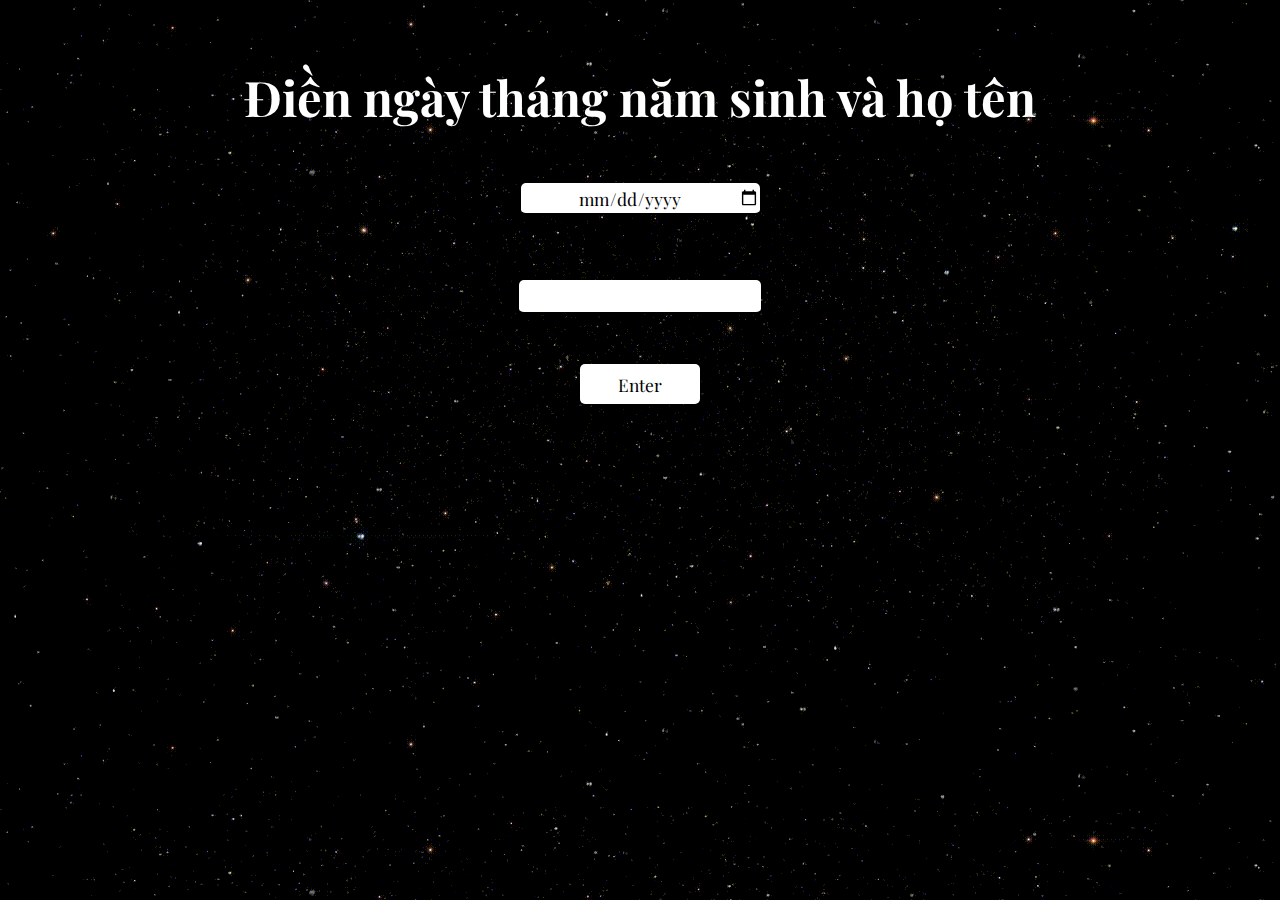
<file: index.html>
<!DOCTYPE html>
<html lang="en">
<head>
    <meta charset="UTF-8">
    <meta http-equiv="X-UA-Compatible" content="IE=edge">
    <meta name="viewport" content="width=device-width, initial-scale=1.0">
    <title>Birthday</title>
    <link rel="stylesheet" href="style.css">
    <link rel="preconnect" href="https://fonts.googleapis.com">
<link rel="preconnect" href="https://fonts.gstatic.com" crossorigin>
<link href="https://fonts.googleapis.com/css2?family=Playfair+Display&display=swap" rel="stylesheet">
</head>
<body>
    <div class="container">
    <form>
            <h1>Điền ngày tháng năm sinh và họ tên</h1>
            <input type="date" id="datePicker" min="1945-01-01" max="2004-12-31">
            <br>
            <input type="text" id="namePicker" autocomplete="off">
            <br>
            <input type="button" value="Enter" id="button" onclick="check ();" >
    </form>
    </div>
    <script src="scripts.js"></script>
</html>
</file>
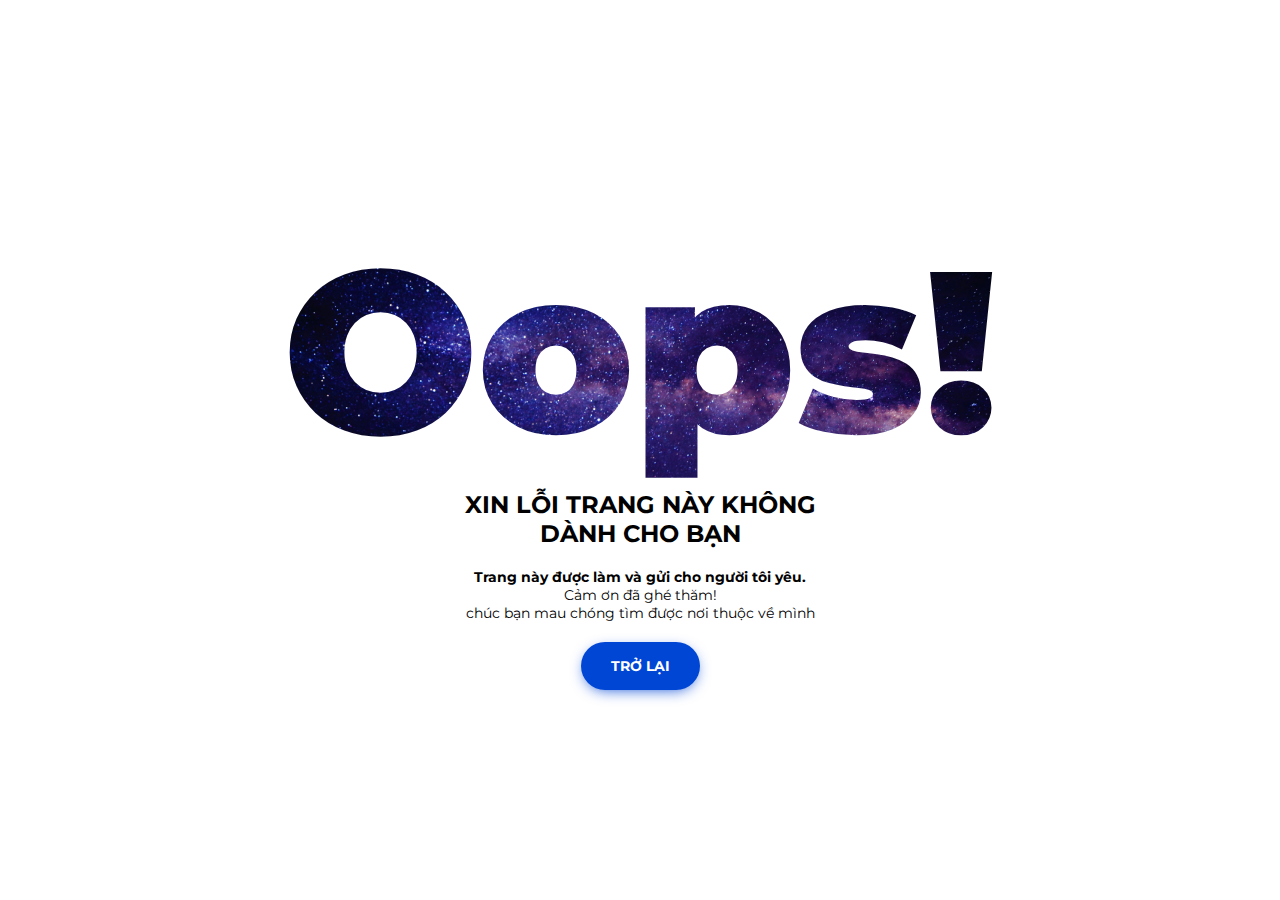
<file: sorry.html>
<!DOCTYPE html>
<html lang="en">

<head>
	<meta charset="utf-8">
	<meta http-equiv="X-UA-Compatible" content="IE=edge">
	<meta name="viewport" content="width=device-width, initial-scale=1">
	<!-- The above 3 meta tags *must* come first in the head; any other head content must come *after* these tags -->

	<title>Sorry</title>

	<!-- Google font -->
	<link href="https://fonts.googleapis.com/css?family=Montserrat:400,700,900" rel="stylesheet">

	<!-- Custom stlylesheet -->
	<link type="text/css" rel="stylesheet" href="sorry.css" />

	<!-- HTML5 shim and Respond.js for IE8 support of HTML5 elements and media queries -->
	<!-- WARNING: Respond.js doesn't work if you view the page via file:// -->
	<!--[if lt IE 9]>
		  <script src="https://oss.maxcdn.com/html5shiv/3.7.3/html5shiv.min.js"></script>
		  <script src="https://oss.maxcdn.com/respond/1.4.2/respond.min.js"></script>
		<![endif]-->
		<link rel="preconnect" href="https://fonts.googleapis.com">
<link rel="preconnect" href="https://fonts.gstatic.com" crossorigin>
<link href="https://fonts.googleapis.com/css2?family=Playfair+Display&display=swap" rel="stylesheet">
</head>

<body>

	<div id="notfound">
		<div class="notfound">
			<div class="notfound-404">
				<h1>Oops!</h1>
			</div>
			<h2>Xin lỗi trang này không dành cho bạn</h2>
			<p> <b> Trang này được làm và gửi cho người tôi yêu. </b> <br> Cảm ơn đã ghé thăm! <br> chúc bạn mau chóng tìm được nơi thuộc về mình</p>
			<a href="index.html">Trở lại</a>
		</div>
	</div>

</body><!-- This templates was made by Colorlib (https://colorlib.com) -->

</html>
</file>
<file: style.css>
html {
	font-size: calc(1.25em + 0.25vw)
}

body {
	margin: 0;
	padding: 0;
	background-image: url("starsbg.gif");
	font-family: "Playfair Display", sans-serif;
}


div.container {
	width: 80%;
	height: auto;
	margin: 5vh 10% 0;
	text-align: center;
	/*background-color: white;*/
}

h1 { /* Can chi */
	box-sizing: border-box;
	height: auto;
	margin: 0;
	padding: 1vh 0px 1vh;
	color:  white;
	font-family: "Playfair Display", cursive;
	font-size: calc(1em + 2vw);
	vertical-align: auto;
}
form {
	box-sizing: border-box;
	width: 100%;
	height: auto;
	margin: 0;
	padding: 10px 0 30px 0;
	/*background-color: white;*/
}

#datePicker {
	width: calc(10em + 5vw);
    height: 30px;
	margin: 45px 0 45px;
	background-color: white;
	border: none;
	border-bottom: 2px solid black;
    border-radius: 5px;
	outline: none;
	font-family: "Playfair Display", sans-serif;
	font-size: 0.75rem;
	text-align: center;
}

#namePicker {
	width: calc(10em + 5vw);
    height: 30px;
	margin: 20px 0 40px;
	background-color: white;
	border: none;
	border-bottom: 2px solid black;
	outline: none;
    border-radius: 5px;
	font-family: "Playfair Display", sans-serif;
	font-size: 0.75rem;
	text-align: center;
}

#button {
	width: 120px;
	height: 40px;
    margin: 10px;
    border-radius: 5px;
	background-color: white;
	color: black;
	border: none;
	font-family: "Playfair Display", sans-serif;
	font-size: 0.75rem;
}
</file>
<file: sorry.css>
* {
    -webkit-box-sizing: border-box;
            box-sizing: border-box;
  }
  
  body {
    padding: 0;
    margin: 0;
  }
  
  #notfound {
    position: relative;
    height: 100vh;
  }
  
  #notfound .notfound {
    position: absolute;
    left: 50%;
    top: 50%;
    -webkit-transform: translate(-50%, -50%);
        -ms-transform: translate(-50%, -50%);
            transform: translate(-50%, -50%);
  }
  
  .notfound {
    max-width: 410px;
    width: 100%;
    text-align: center;
  }
  
  .notfound .notfound-404 {
    height: 280px;
    position: relative;
    z-index: -1;
  }
  
  .notfound .notfound-404 h1 {
    font-family: 'Montserrat', sans-serif;
    font-size: 230px;
    margin: 0px;
    font-weight: 900;
    position: absolute;
    left: 50%;
    -webkit-transform: translateX(-50%);
        -ms-transform: translateX(-50%);
            transform: translateX(-50%);
    background: url('bg.jpg') no-repeat;
    -webkit-background-clip: text;
    -webkit-text-fill-color: transparent;
    background-size: cover;
    background-position: center;
  }
  
  
  .notfound h2 {
    font-family: 'Montserrat', sans-serif;
    color: #000;
    font-size: 24px;
    font-weight: 700;
    text-transform: uppercase;
    margin-top: 0;
  }
  
  .notfound p {
    font-family: 'Montserrat', sans-serif;
    color: #000;
    font-size: 14px;
    font-weight: 400;
    margin-bottom: 20px;
    margin-top: 0px;
  }
  
  .notfound a {
    font-family: 'Montserrat', sans-serif;
    font-size: 14px;
    text-decoration: none;
    text-transform: uppercase;
    background: #0046d5;
    display: inline-block;
    padding: 15px 30px;
    border-radius: 40px;
    color: #fff;
    font-weight: 700;
    -webkit-box-shadow: 0px 4px 15px -5px #0046d5;
            box-shadow: 0px 4px 15px -5px #0046d5;
  }
  
  
  @media only screen and (max-width: 767px) {
      .notfound .notfound-404 {
        height: 142px;
      }
      .notfound .notfound-404 h1 {
        font-size: 112px;
      }
  }
</file>
